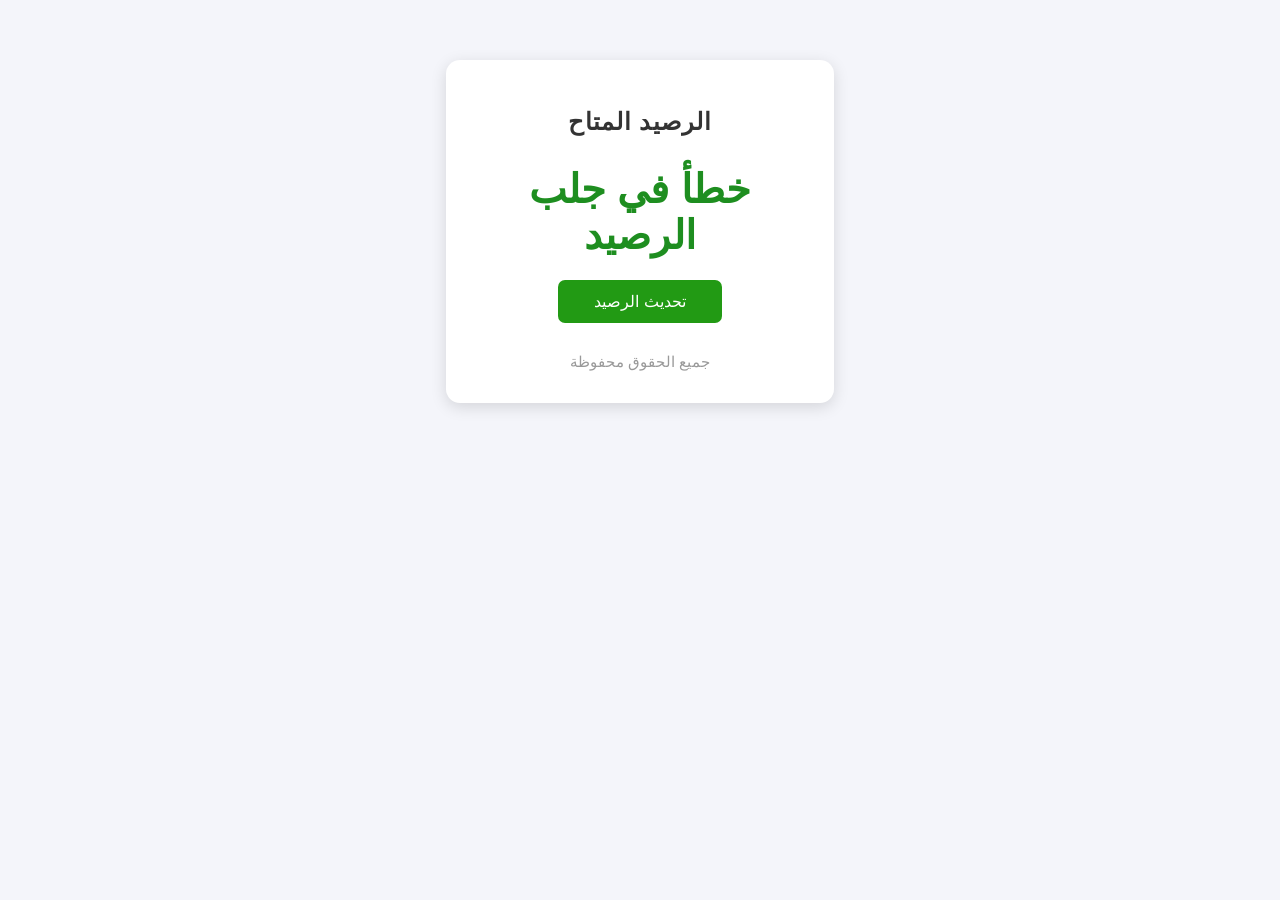
<file: index.html>
<!DOCTYPE html>
<html lang="ar">
<head>
    <meta charset="UTF-8">
    <title>بوابة الرصيد</title>
    <meta name="viewport" content="width=device-width, initial-scale=1">
    <style>
        body {
            background: #f4f5fa;
            font-family: Tahoma, Arial, sans-serif;
            margin: 0;
            padding: 0;
        }
        .container {
            max-width: 340px;
            margin: 60px auto;
            background: #fff;
            border-radius: 14px;
            box-shadow: 0 4px 16px #0002;
            padding: 48px 24px 32px 24px;
            text-align: center;
        }
        h2 {
            margin-top: 0;
            color: #333;
            letter-spacing: 1px;
            margin-bottom: 30px;
        }
        #balance {
            color: #1e8e20;
            font-size: 2.5em;
            font-weight: bold;
            margin-top: 18px;
            margin-bottom: 8px;
        }
        .reload-btn {
            background: #229a14;
            color: #fff;
            font-size: 1em;
            border: none;
            border-radius: 7px;
            padding: 12px 36px;
            margin-top: 22px;
            cursor: pointer;
            transition: background 0.18s;
        }
        .reload-btn:hover {
            background: #197c0d;
        }
        .foot {
            margin-top: 30px;
            font-size: 0.93em;
            color: #999;
        }
    </style>
</head>
<body>
    <div class="container">
        <h2>الرصيد المتاح</h2>
        <span id="balance">جاري التحميل...</span><br>
        <button class="reload-btn" onclick="loadBalance()">تحديث الرصيد</button>
        <div class="foot">جميع الحقوق محفوظة</div>
    </div>
    <script>
        const apiUrl = "https://remix-remix-remix-remix-947287254218.europe-west1.run.app/balance";

        function loadBalance() {
            const balanceElem = document.getElementById("balance");
            balanceElem.innerText = "جاري التحميل...";
            fetch(apiUrl)
                .then(response => {
                    if (!response.ok) throw new Error("Network response was not ok");
                    return response.json();
                })
                .then(data => {
                    if (data && typeof data.amount !== "undefined") {
                        balanceElem.innerText = data.amount + " ريال";
                    } else {
                        balanceElem.innerText = "الرصيد غير متوفر";
                    }
                })
                .catch(err => {
                    balanceElem.innerText = "خطأ في جلب الرصيد";
                });
        }

        window.addEventListener("DOMContentLoaded", loadBalance);
    </script>
</body>
</html>
</file>
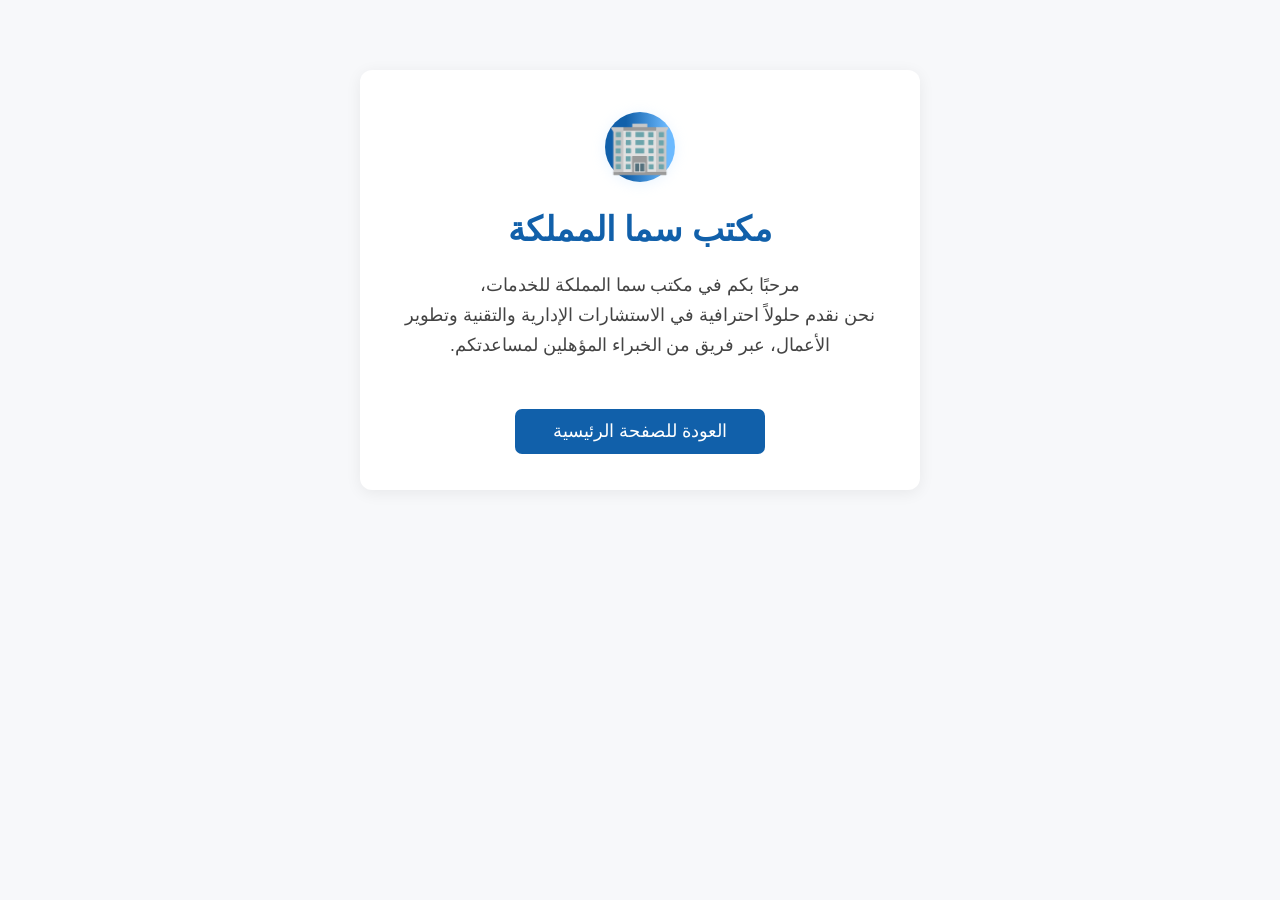
<file: sm-ksa.html>
<!DOCTYPE html>
<html lang="ar">
<head>
    <meta charset="UTF-8">
    <title>مكتب سما المملكة</title>
    <meta name="viewport" content="width=device-width, initial-scale=1">
    <style>
        body { background: #f7f8fa; font-family: Tahoma, Arial, sans-serif; direction: rtl; }
        .container { max-width: 500px; margin: 70px auto; background: #fff; border-radius: 12px; box-shadow: 0 3px 16px #0001; padding: 42px 30px 36px 30px; text-align: center; }
        h2 { color: #1160aa; margin-bottom: 22px; font-size: 2.1em; }
        .desc { font-size: 1.1em; margin-bottom: 28px; color: #444; line-height: 1.7; }
        .logo {
            font-size: 3.2em;
            background: linear-gradient(90deg,#1160aa 30%,#6cbaff 90%);
            color: #fff;
            border-radius: 50%;
            width: 70px;
            height: 70px;
            margin: 0 auto 18px auto;
            line-height: 70px;
            box-shadow:0 2px 14px #bbddff55;
        }
        .btn {
            display: inline-block; margin-top: 20px; background: #1160aa; color: #fff; padding: 12px 38px; border-radius: 7px; text-decoration: none; font-size: 1.1em; }
        .btn:hover { background: #0f568e; }
    </style>
</head>
<body>
    <div class="container">
        <div class="logo">🏢</div>
        <h2>مكتب سما المملكة</h2>
        <div class="desc">
            مرحبًا بكم في مكتب سما المملكة للخدمات، <br>
            نحن نقدم حلولاً احترافية في الاستشارات الإدارية والتقنية وتطوير الأعمال، عبر فريق من الخبراء المؤهلين لمساعدتكم.
        </div>
        <a class="btn" href="index.html">العودة للصفحة الرئيسية</a>
    </div>
</body>
</html>
</file>
